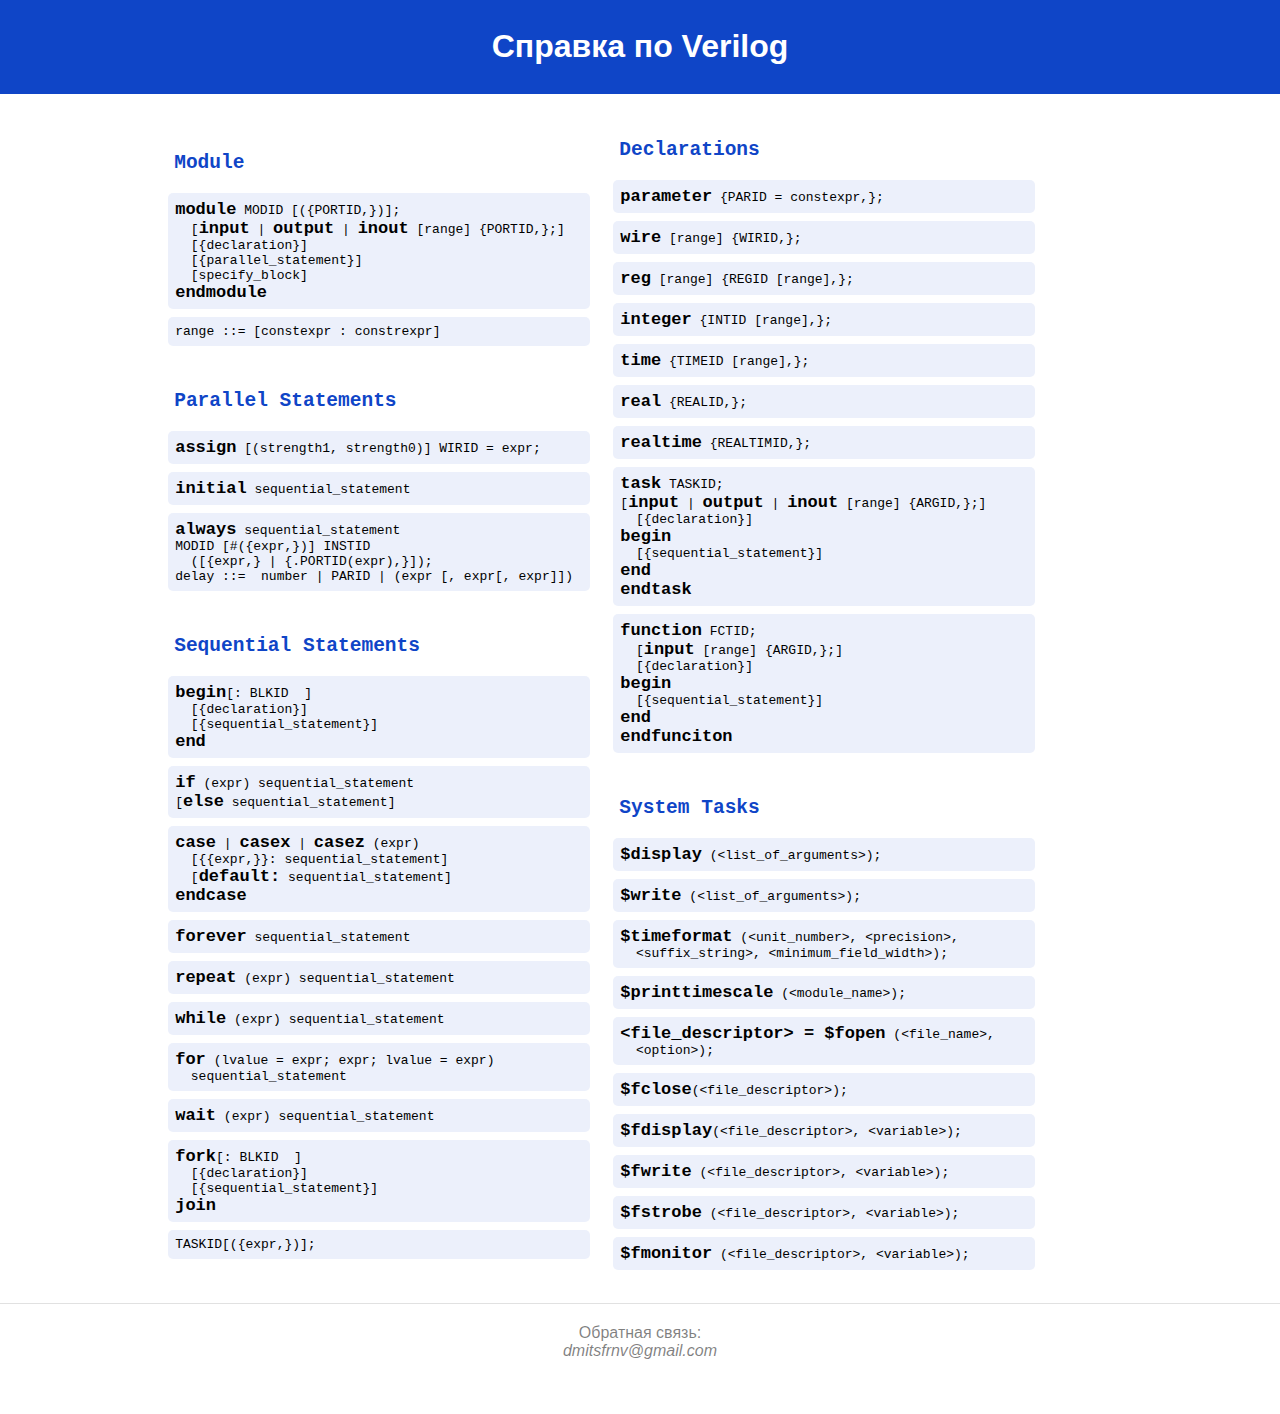
<file: index.html>
<!DOCTYPE html>
<html>
  <head>
    <meta charset="utf-8" />
    <meta lang="ru" />
    <meta http-equiv="X-UA-Compatible" content="IE=edge" />
    <title>Справка по Verilog</title>
    <meta name="viewport" content="width=device-width" />
    <link rel="stylesheet" type="text/css" media="screen" href="css/main.css" />
    <link
      rel="stylesheet"
      type="text/css"
      media="screen"
      href="css/popup.css"
    />
  </head>

  <body>
    <header class="lock-padding">
      <h1 class="lock-padding">Справка по Verilog</h1>
    </header>

    <main>
      <div class="wrapper lock-padding">
        <div class="container">
          <div class="text-block">
            <pre>
              <span class="section-container">
<h2>Module</h2>
<code><a href="#popup" id="module-popup" class="popup-link">module</a> MODID [({PORTID,})];
  [<a href="#popup" id="input-popup" class="popup-link">input</a> | <a href="#popup" id="output-popup" class="popup-link">output</a> | <a href="#popup" id="inout-popup" class="popup-link">inout</a> [range] {PORTID,};] 
  [{declaration}]
  [{parallel_statement}]
  [specify_block]
<a href="#popup" id="endmodule-popup" class="popup-link">endmodule</a>
</code>
<code>range ::= [constexpr : constrexpr]</code>
              </span>
              <span class="section-container">
<h2>Parallel Statements</h2>
<code><a href="#popup" id="assign-popup" class="popup-link">assign</a> [(strength1, strength0)] WIRID = expr;</code>
<code><a href="#popup" id="initial-popup" class="popup-link">initial</a> sequential_statement</code>
<code><a href="#popup" id="always-popup" class="popup-link">always</a> sequential_statement
MODID [#({expr,})] INSTID
  ([{expr,} | {.PORTID(expr),}]);
delay ::=  number | PARID | (expr [, expr[, expr]])
</code>
              </span>
              <span class="section-container">
<h2>Sequential Statements</h2>
<code><a href="#popup" id="begin-popup" class="popup-link">begin</a>[: BLKID  ]
  [{declaration}]
  [{sequential_statement}]
<a href="#popup" id="end-popup" class="popup-link">end</a>
</code>
<code><a href="#popup" id="if-popup" class="popup-link">if</a> (expr) sequential_statement
[<a href="#popup" id="else-popup" class="popup-link">else</a> sequential_statement]
</code>
<code><a href="#popup" id="case-popup" class="popup-link">case</a> | <a href="#popup" id="casex-popup" class="popup-link">casex</a> | <a href="#popup" id="casez-popup" class="popup-link">casez</a> (expr)
  [{{expr,}}: sequential_statement]
  [<a href="#popup" id="default-popup" class="popup-link">default:</a> sequential_statement]
<a href="#popup" id="endcase-popup" class="popup-link">endcase</a>
</code>
<code><a href="#popup" id="forever-popup" class="popup-link">forever</a> sequential_statement</code>
<code><a href="#popup" id="repeat-popup" class="popup-link">repeat</a> (expr) sequential_statement</code>
<code><a href="#popup" id="while-popup" class="popup-link">while</a> (expr) sequential_statement</code>
<code><a href="#popup" id="for-popup" class="popup-link">for</a> (lvalue = expr; expr; lvalue = expr)
  sequential_statement
</code>
<code><a href="#popup" id="wait-popup" class="popup-link">wait</a> (expr) sequential_statement</code>
<code><a href="#popup" id="fork-popup" class="popup-link">fork</a>[: BLKID  ]
  [{declaration}]
  [{sequential_statement}]
<a href="#popup" id="fork-popup" class="popup-link">join</a>
</code>
<code>TASKID[({expr,})];</code>
              </span>
              <span class="section-container">
<h2>Declarations</h2>
<code><a href="#popup" id="parameter-popup" class="popup-link">parameter</a> {PARID = constexpr,};</code>
<code><a href="#popup" id="wire-popup" class="popup-link">wire</a> [range] {WIRID,};</code>
<code><a href="#popup" id="reg-popup" class="popup-link">reg</a> [range] {REGID [range],};</code>
<code><a href="#popup" id="integer-popup" class="popup-link">integer</a> {INTID [range],};</code>
<code><a href="#popup" id="time-popup" class="popup-link">time</a> {TIMEID [range],};</code>
<code><a href="#popup" id="real-popup" class="popup-link">real</a> {REALID,};</code>
<code><a href="#popup" id="realtime-popup" class="popup-link">realtime</a> {REALTIMID,};</code>
<code><a href="#popup" id="task-popup" class="popup-link">task</a> TASKID;
[<a href="#popup" id="input-popup" class="popup-link">input</a> | <a href="#popup" id="output-popup" class="popup-link">output</a> | <a href="#popup" id="inout-popup" class="popup-link">inout</a> [range] {ARGID,};] 
  [{declaration}]
<a href="#popup" id="begin-popup" class="popup-link">begin</a>
  [{sequential_statement}]
<a href="#popup" id="end-popup" class="popup-link">end</a>
<a href="#popup" id="endtask-popup" class="popup-link">endtask</a>
</code>
<code><a href="#popup" id="function-popup" class="popup-link">function</a> FCTID;
  [<a href="#popup" id="input-popup" class="popup-link">input</a> [range] {ARGID,};] 
  [{declaration}]
<a href="#popup" id="begin-popup" class="popup-link">begin</a>
  [{sequential_statement}]
<a href="#popup" id="end-popup" class="popup-link">end</a>
<a href="#popup" id="endfunction-popup" class="popup-link">endfunciton</a>
</code>
              </span>
              <span class="section-container">
<h2>System Tasks</h2>
<code><a href="#popup" id="display-popup" class="popup-link">$display</a> (&lt;list_of_arguments&gt;);</code>
<code><a href="#popup" id="display-popup" class="popup-link">$write</a> (&lt;list_of_arguments&gt;);</code>
<code><a href="#popup" id="display-popup" class="popup-link">$timeformat</a> (&lt;unit_number&gt;, &lt;precision&gt;,<br>  &lt;suffix_string&gt;, &lt;minimum_field_width&gt;);</code>
<code><a href="#popup" id="display-popup" class="popup-link">$printtimescale</a> (&lt;module_name&gt;);</code>
<code><a href="#popup" id="display-popup" class="popup-link">&lt;file_descriptor&gt; = $fopen</a> (&lt;file_name&gt;,<br>  &lt;option&gt;);</code>
<code><a href="#popup" id="display-popup" class="popup-link">$fclose</a>(&lt;file_descriptor&gt;);</code>
<code><a href="#popup" id="display-popup" class="popup-link">$fdisplay</a>(&lt;file_descriptor&gt;, &lt;variable&gt;);</code>
<code><a href="#popup" id="display-popup" class="popup-link">$fwrite</a> (&lt;file_descriptor&gt;, &lt;variable&gt;);</code>
<code><a href="#popup" id="display-popup" class="popup-link">$fstrobe</a> (&lt;file_descriptor&gt;, &lt;variable&gt;);</code>
<code><a href="#popup" id="display-popup" class="popup-link">$fmonitor</a> (&lt;file_descriptor&gt;, &lt;variable&gt;);</code>
              </span>
            </pre>
          </div>
        </div>
      </div>
    </main>

    <footer class="lock-padding">
      <div class="footer__content lock-padding">
        Обратная связь: <br />
        <i>dmitsfrnv@gmail.com</i>
      </div>
    </footer>

    <div id="popup" class="popup">
      <div class="popup__body">
        <div class="popup__content">
          <!-- <div class="popup__title">Модальное окно №1</div> -->
          <div class="popup__text">
            Lorem ipsum dolor sit, amet consectetur adipisicing elit. Tempore
            porro vel dolorum nemo quam aut quos, aperiam, necessitatibus quasi
            libero vero a assumenda itaque hic! Nihil fugit ad debitis quaerat
            iusto deleniti eius doloribus enim explicabo praesentium, non
            molestiae consequuntur error neque fugiat dolorum velit voluptate
            rerum asperiores! Harum minima voluptatibus accusantium aspernatur
            nam quibusdam. Eum sunt molestias magni laborum, qui dolore cum
            itaque. Cum ducimus sint tenetur incidunt, eum illum ea recusandae
            odio totam labore velit adipisci suscipit quasi est laborum quis
            ullam, eveniet nemo libero magni? Mollitia praesentium nemo aliquid
            minima veniam labore officiis illo qui consequatur ipsam.
          </div>
          <span class="popup__buttons">
            <a href="#" class="open-link close-popup">Подробнее</a>
            <a href="#" class="close-popup">Закрыть</a>
          </span>
        </div>
      </div>
    </div>

    <script src="js/popup.js"></script>
  </body>
</html>
</file>
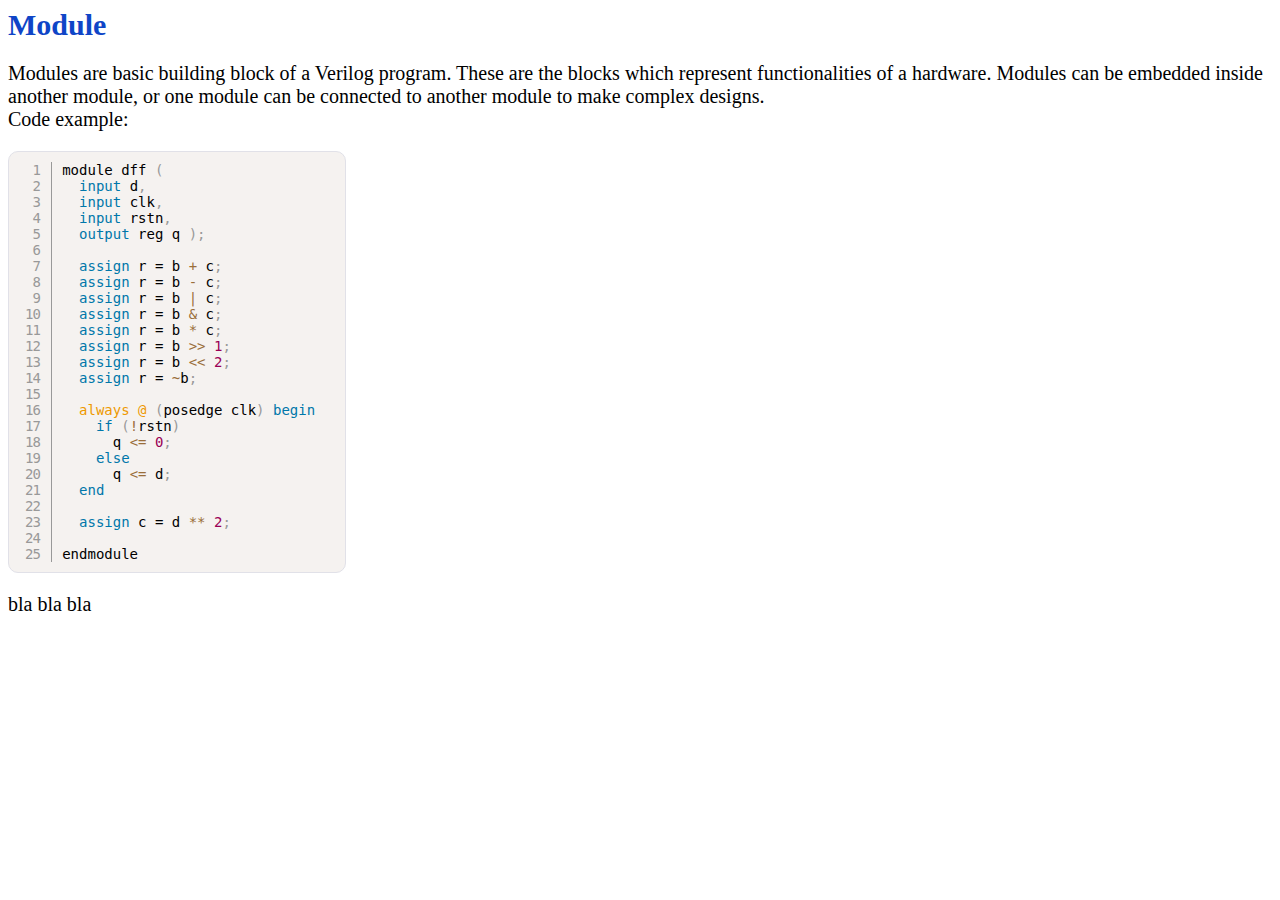
<file: info/module.html>
<!DOCTYPE html>
<html>
  <head class="popup-info">
    <meta charset="utf-8" />
    <meta lang="ru" />
    <meta http-equiv="X-UA-Compatible" content="IE=edge" />
    <title>Module</title>
    <meta name="viewport" content="width=device-width, initial-scale=1" />
    <link
      rel="stylesheet"
      type="text/css"
      media="screen"
      href="../css/popup-info.css"
    />
  </head>
  <header class="popup-header">Module</header>
  <body>
    <div class="popup-text">
      <p>
        Modules are basic building block of a Verilog program. These are the
        blocks which represent functionalities of a hardware. Modules can be
        embedded inside another module, or one module can be connected to
        another module to make complex designs.
        <br />
        Code example:
      </p>
      <pre class="verilog line-numbers">
<code>module dff (
  input d,
  input clk,
  input rstn,
  output reg q );

  assign r = b + c;
  assign r = b - c;
  assign r = b | c;
  assign r = b & c;
  assign r = b * c;
  assign r = b >> 1;
  assign r = b << 2;
  assign r = ~b;

  always @ (posedge clk) begin
    if (!rstn)
      q <= 0;
    else 
      q <= d;
  end

  assign c = d ** 2;

endmodule</code></pre>
      <p>bla bla bla</p>
    </div>
    <script src="../js/code_color.js"></script>
  </body>
  <html></html>
</html>
</file>
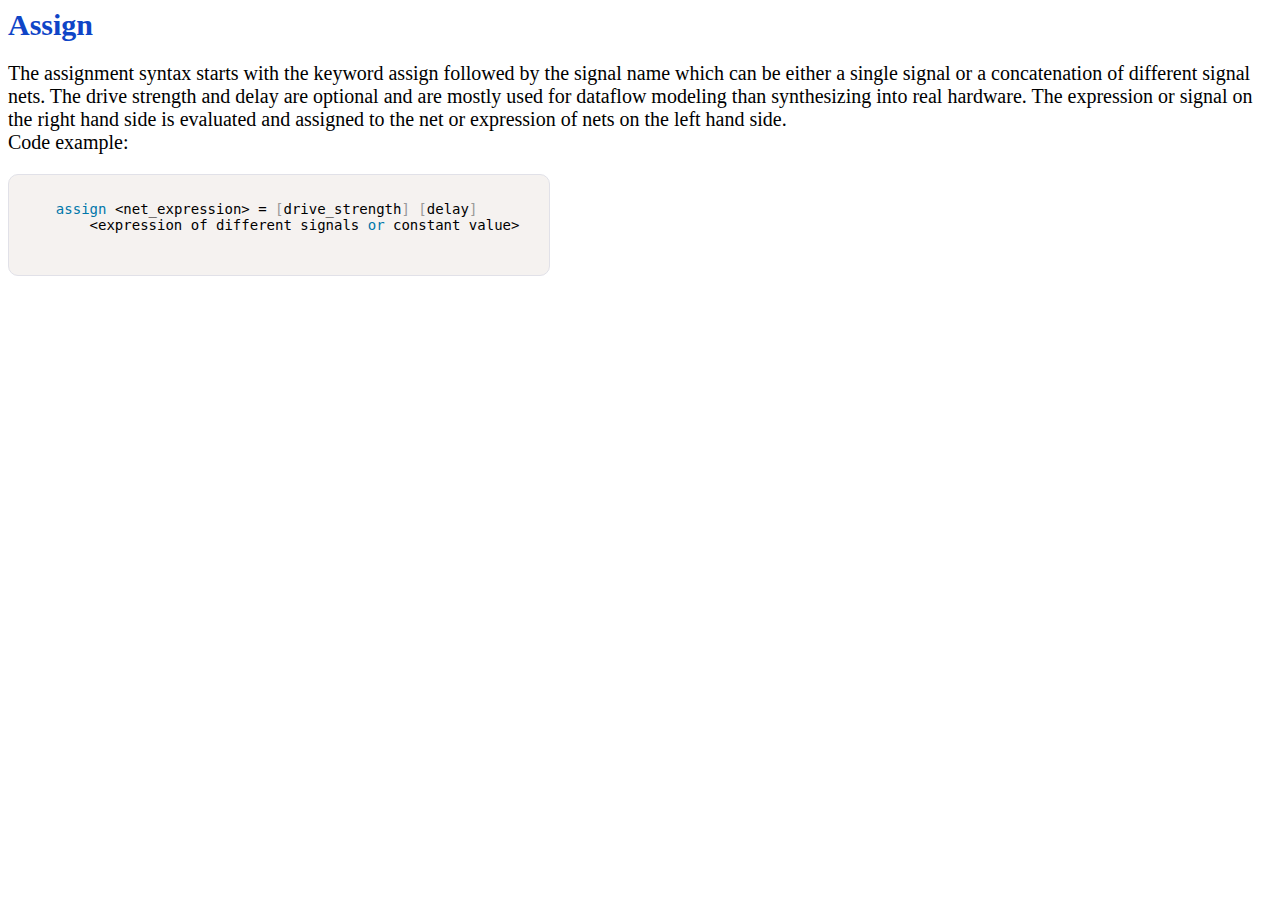
<file: popup_info/assign.html>
<!DOCTYPE html>
<html>
  <head>
    <meta charset="utf-8" />
    <meta lang="ru" />
    <meta http-equiv="X-UA-Compatible" content="IE=edge" />
    <title>Popup Window</title>
    <meta name="viewport" content="width=device-width, initial-scale=1" />
    <link
      rel="stylesheet"
      type="text/css"
      media="screen"
      href="../css/popup-info.css"
    />
  </head>
  <header class="popup-header">Assign</header>
  <body>
    <div class="popup-text">
      <p>
        The assignment syntax starts with the keyword assign followed by the
        signal name which can be either a single signal or a concatenation of
        different signal nets. The drive strength and delay are optional and are
        mostly used for dataflow modeling than synthesizing into real hardware.
        The expression or signal on the right hand side is evaluated and
        assigned to the net or expression of nets on the left hand side.
        <br />
        Code example:
      </p>
      <pre>
            <code class="verilog">
  assign &ltnet_expression> = [drive_strength] [delay] 
      &ltexpression of different signals or constant value>
            </code>
            </pre>
    </div>
    <script src="../js/code_color.js"></script>
  </body>
  <html></html>
</html>
</file>
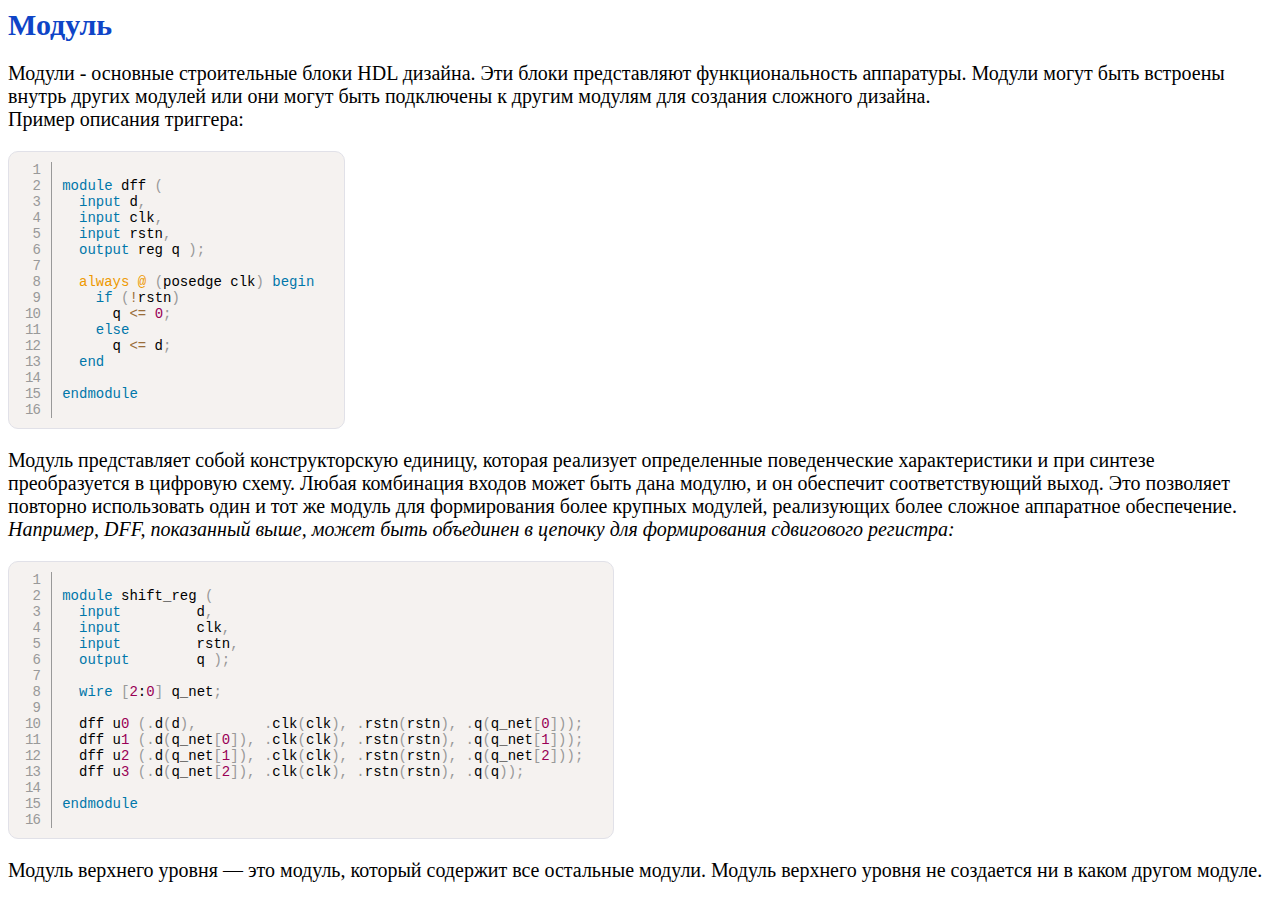
<file: popup_info/module.html>
<!DOCTYPE html>
<html>
  <head class="popup-info">
    <meta charset="utf-8" />
    <meta lang="ru" />
    <meta http-equiv="X-UA-Compatible" content="IE=edge" />
    <title>Popup Window</title>
    <meta name="viewport" content="width=device-width, initial-scale=1" />
    <link
      rel="stylesheet"
      type="text/css"
      media="screen"
      href="../css/popup-info.css"
    />
  </head>
  <header class="popup-header">Модуль</header>
  <body>
    <div class="popup-text">
      <p>
        Модули - основные строительные блоки HDL дизайна. Эти блоки представляют
        функциональность аппаратуры. Модули могут быть встроены внутрь других
        модулей или они могут быть подключены к другим модулям для создания
        сложного дизайна.
        <br />
        Пример описания триггера:
      </p>
      <pre class="verilog line-numbers">
<code>
module dff (
  input d,
  input clk,
  input rstn,
  output reg q );

  always @ (posedge clk) begin
    if (!rstn)
      q <= 0;
    else 
      q <= d;
  end

endmodule
</code></pre>
      <p>
        Модуль представляет собой конструкторскую единицу, которая реализует
        определенные поведенческие характеристики и при синтезе преобразуется в
        цифровую схему. Любая комбинация входов может быть дана модулю, и он
        обеспечит соответствующий выход. Это позволяет повторно использовать
        один и тот же модуль для формирования более крупных модулей, реализующих
        более сложное аппаратное обеспечение.
        <br />
        <i>Например, DFF, показанный выше, может быть объединен в цепочку для
        формирования сдвигового регистра:</i>
      </p>
      <pre class="verilog line-numbers">
<code>
module shift_reg (  
  input 	d,
  input  	clk,
  input 	rstn,
  output 	q );

  wire [2:0] q_net;

  dff u0 (.d(d),        .clk(clk), .rstn(rstn), .q(q_net[0]));
  dff u1 (.d(q_net[0]), .clk(clk), .rstn(rstn), .q(q_net[1]));
  dff u2 (.d(q_net[1]), .clk(clk), .rstn(rstn), .q(q_net[2]));
  dff u3 (.d(q_net[2]), .clk(clk), .rstn(rstn), .q(q));

endmodule
</code></pre>
      <p>
        Модуль верхнего уровня — это модуль, который содержит все остальные
        модули. Модуль верхнего уровня не создается ни в каком другом модуле.
      </p>
    </div>
    <script src="../js/code_color.js"></script>
  </body>
  <html></html>
</html>
</file>
<file: css/main.css>
/* Setting the html to the full height of the page. */
html {
  position: relative;
  min-height: 100%;
}

/* Setting the body to the full height of the page. */
body {
  margin: 0px auto;
  height: 100%;
  width: 100%;
  overflow-x: hidden;
  font-family: 'LabGrotesque', sans-serif;
}

.lock {
  overflow: hidden;
}

/* Styling the header. */
header {
  padding: 7px 0px;
  background-color: #0f45c7;
  color: white;
  text-align: center;
  min-width: 100%;
  margin: 0px auto;
}

main {
  padding-top: 20px;
  padding-bottom: 80px;
  min-height: 100%;
  background-color:white;
}

/* Setting the footer to the bottom of the page. */
footer {
  position: absolute;
  bottom: 0;
  left: 0;
  margin: auto;
  width: 100%;
  height: 80px;
  background-color: white;
  color: rgba(0, 0, 0, 0.5);
  text-align: center;

  border-style: solid;
  border-width: 1px 0px 0px 0px;
  border-color: rgba(225, 225, 225, 1);
}

.footer__content {
  padding: 20px;
  text-align: center;
}

.container {
  margin: 0px auto;
  padding: 0px auto;
  max-width: 1600px;
  align-content: center;
}

code {
  display: inline-block;
  width: 95%;
  border: 1px none;
  border-radius: 5px;
  background-color: rgba(15, 69, 199, 0.08);
  margin: 4px;
  padding: 7px;
}

h2 {
  margin-top: 10px;
  margin-bottom: 0;
}

.text-block h2 {
  padding-left: 10px;
  color: rgba(15, 69, 199, 1);
}

iframe {
  width: 80vw;
  height: 80vh;
}

/* Setting the text-block to be in 4 columns. */
.text-block {
  display: inline-block;
  columns: 4;
} 

.section-container {
  display: inline-block;
  /* display: block; */
  width: 100%;
  margin-left: -100px;
  /* margin-top: -50px; */
}

.popup-link{
  cursor: pointer;
  font-size: 17px;
  text-decoration: unset;
  color: black;
  font-weight: bold;
}

body > iframe {
  display: none;
}

@media (max-width: 1650px) {
  .container {
    max-width: 1200px;
  }
  .text-block {
    column-count: 3;
  }
}

@media (max-width: 1450px) {
  .container {
    max-width: 970px;
  }

  .text-block {
    column-count: 2;
  }

}

@media (max-width: 975px) {
  .container {
    max-width: 750px;
  }

  .text-block {
    column-count: 1;
  }
}

@media (max-width: 767px) {

  .text-block {
    display: inline;
    margin-left: 40px;
  }

  .section-container {
    display: block;
    margin-left: 0px;
  }

  header {
    min-width: 700px;
  }

  footer {
    min-width: 700px;
  }

  iframe {
    min-width: 600px;
    min-height: 800px;
  }
}
</file>
<file: css/popup.css>
.popup {
  position: fixed;
  width: 100%;
  height: 100%;
  background-color: rgba(0, 0, 0, 0.8);
  top: 0;
  left: 0;
  opacity: 0;
  visibility: hidden;
  overflow-y: hidden;
  overflow-x: hidden;
  transition: all 0.8s ease 0s;
}

.popup.open {
  opacity: 1;
  visibility: visible;
}

.popup.open .popup__content {
  transform: translate(0px, 0%);
}


.popup__body {
  min-height: 100%;
  display: flex;
  align-items: center;
  justify-content: center;
  padding: 0;
}

.popup__content {
  color: #000;
  min-width: 90wh;
  background-color: #fff;
  padding: 50px 5px;
  position: relative;
  transition: all 0.8s ease 0s;
  transform: translate(0px, -100%);
}

.popup__text {
  border-style: solid none solid none;
  border-width: 1px;
  border-color: rgba(0, 0, 0, 0.2);
}

.popup__buttons {
  position: absolute;
  padding: 13px 4px;
  margin: 0px 4px;
  top: 0;
  right: 0;
}

.popup__buttons a {
  font-size: 20px;
  font-weight: bold;
  color: #000;
  text-decoration: none;
  border: 1px solid rgba(15, 69, 199, 1);
  padding: 8px;
  background-color: rgba(15, 69, 199, 1);
  color:  white;
}
</file>
<file: css/popup-info.css>
.popup-header {
  color: rgba(15, 69, 199, 1);
  font-size: 30px;
  font-weight: bold;
}

.popup-text {
  font-size: 20px;
}

pre {
  width: fit-content;
  height: 90%;
  padding: 10px 30px;
  font-size: 14px;
  background: #f5f2f0;
  border: 1px solid #e1e1e8;
  border-radius: 10px;
}

pre.line-numbers {
 position:relative;
 padding-left:3.8em;
 counter-reset:linenumber;
}

pre.line-numbers>code {
 position:relative;
 white-space:inherit;
}

.line-numbers .line-numbers-rows {
 position:absolute;
 pointer-events:none;
 top:0;
 font-size:100%;
 left:-3.8em;
 width:3em;
 letter-spacing:-1px;
 border-right:1px solid #999;
 -webkit-user-select:none;
 -moz-user-select:none;
 -ms-user-select:none;
 user-select:none
}
.line-numbers-rows>span {
 display:block;
 counter-increment:linenumber
}
.line-numbers-rows>span:before {
 content:counter(linenumber);
 color:#999;
 display:block;
 padding-right:.8em;
 text-align:right
}

.token.keyword {
  color: #07a;
}

.token.important {
  color: #e90;
}
.token.punctuation {
  color: #999;
}

.token.operator {
  color: #9a6e3a;
}

.token.number {
  color: #905;
}
</file>
